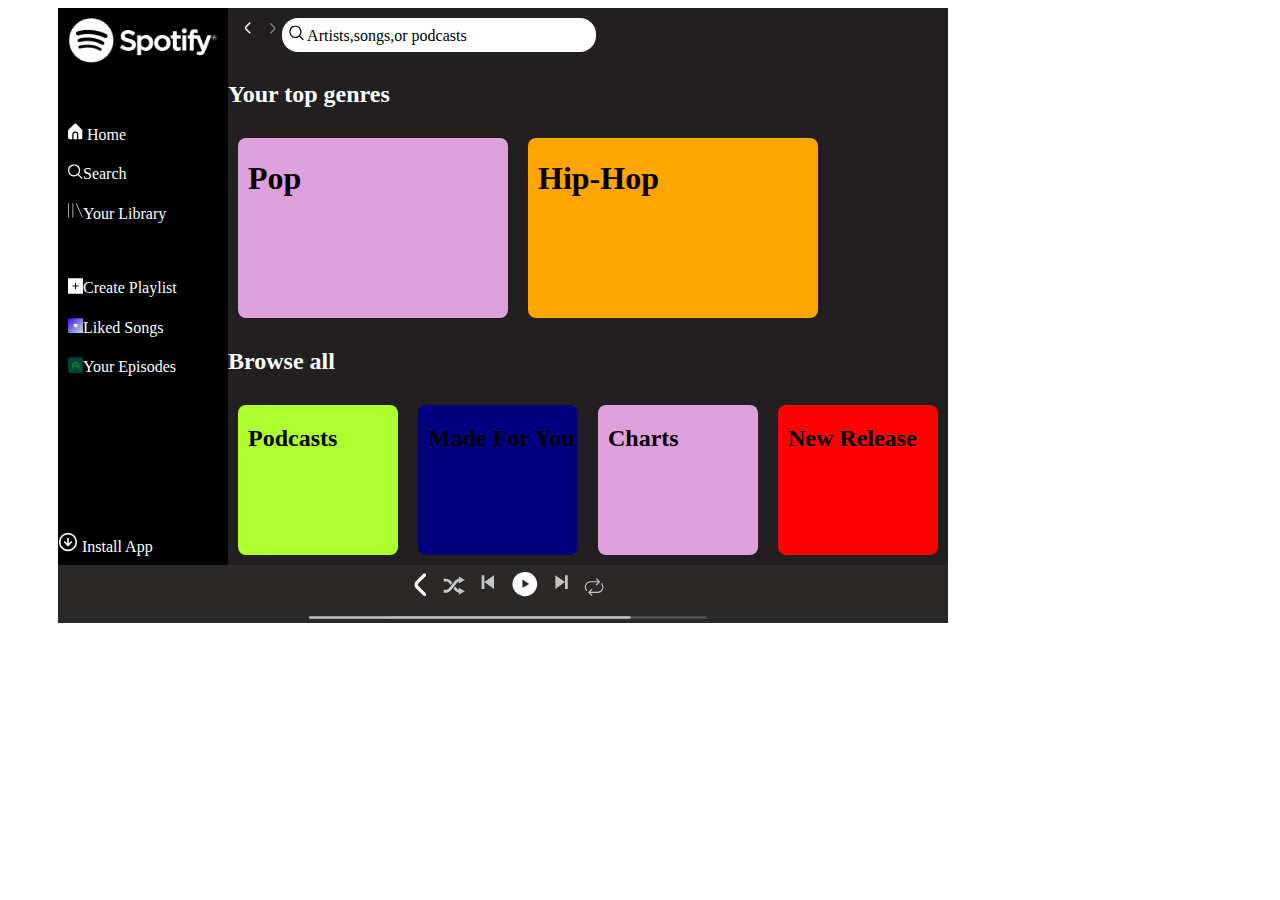
<file: index.html>
<!DOCTYPE html>
<html lang="en">
<head>
    <meta charset="UTF-8">
    <meta name="viewport" content="width=device-width, initial-scale=1.0">
    <title>Spotify</title>
</head>
<body>
<link rel="stylesheet" href="replica1spotify.css">
    <div class="flex-container">
        <div class="ch1">
            <div class="fi"><img src="Spotify logo.png" alt="img" width="150px"></div>
            <br>
            <br>
            <div class="fi"><img src="home.svg" alt="" width="15px">    Home</div>
            <div class="fi"><img src="search-white.svg" alt="" width="15px">Search</div>
            <div class="fi"><img src="library.svg" alt="" width="15px">Your Library</div>
            <br>
            <br>
            <div class="fi"><img src="Plus-small.svg" alt="" width="15px">Create Playlist</div>
            <div class="fi"><img src="Heart.svg" alt="" width="15px">Liked Songs</div>
            <div class="fi"><img src="media-podcast.svg" alt="" width="15px">Your Episodes</div>
            <div class="fii"><img src="download-03-svgrepo-com.svg" alt="" width="20"> Install App</div>
        </div>
    
        <div class="ch2">
            <div class="topbar">
                <div><img src="arrow-left.svg" alt="" width="20px">  <img src="arrow-right.svg" alt="" width="20px"></div>

                <div class="searchbar" ><img src="search.svg" alt="" width="15px"> Artists,songs,or podcasts</div>
            </div>
            <h2 style="color: white;"> Your top genres</h2>
            <div class="boxcontainer">
                <div class="b1"><h1> Pop</h1></div>
                <div class="b2"><h1> Hip-Hop</h1></div>

            </div>
            <h2 style="color: white;"> Browse all</h2>
            <div class="boxcontainer2">
                <div class="b3"><h2> Podcasts</h2></div>
                <div class="b4"><h2>Made For You</h2></div>
                <div class="b5"><h2> Charts</h2></div>
                <div class="b6"><h2> New Release</21></div>

            </div>  
        </div>
    </div>
    <div class="bottom">
        <div class="btmflexcontainer">
            <img src="arrow-left.svg" alt="" width="40px">
            <div class="btm1">
                <img src="shuffle.svg" alt="">
                <img src="skip-previous.svg" alt="">
                <img src="play.svg" alt="" width="30px">
                <img src="skip-forward.svg" alt="">
                <img src="repeat-all.svg" alt="">
            </div>
        </div>
        <div class="time-bar"><img src="time-bar.svg" alt="" width="400px"></div>
        
    </div>

        
    
    
</body>
</html>
</file>
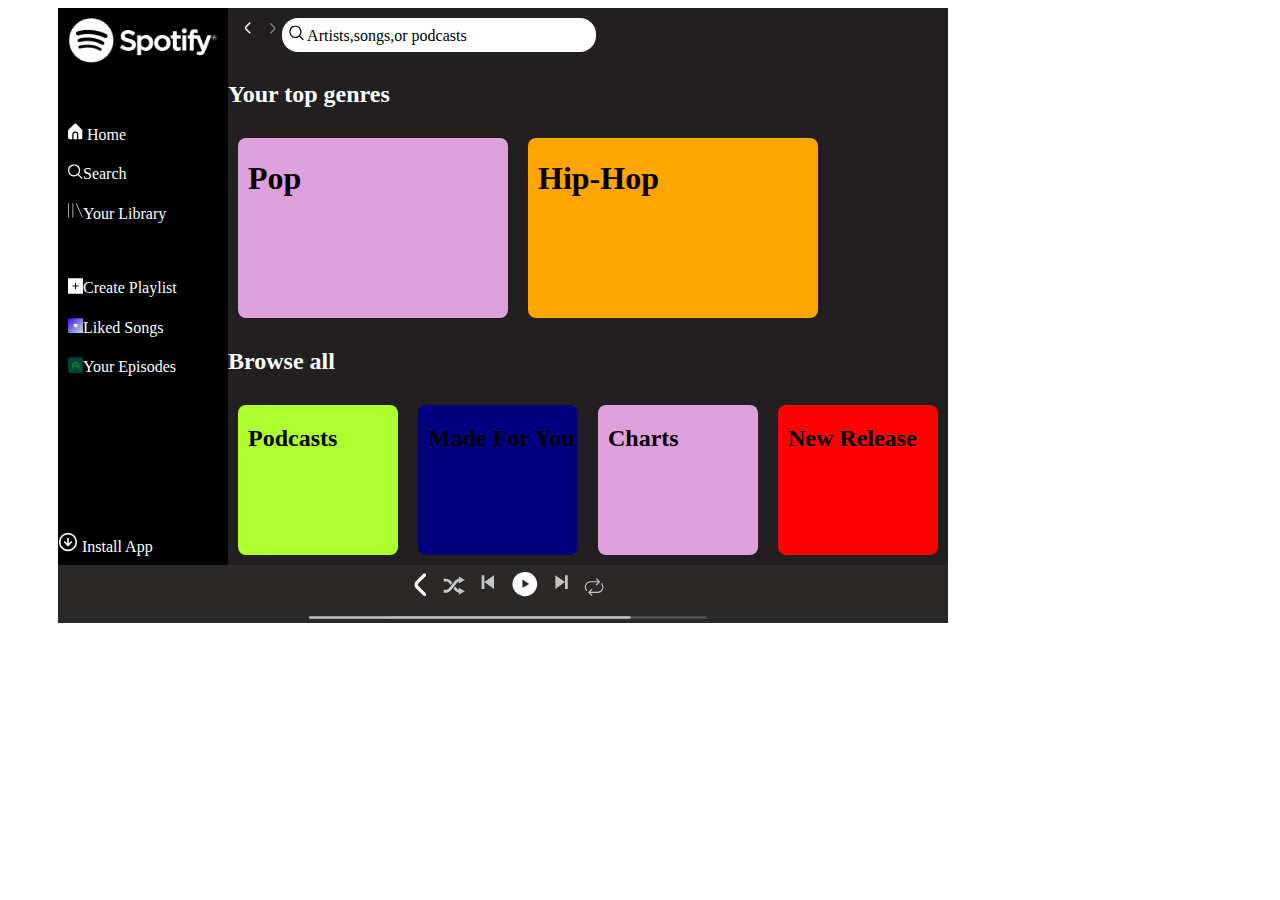
<file: Replica1spotify.html>
<!DOCTYPE html>
<html lang="en">
<head>
    <meta charset="UTF-8">
    <meta name="viewport" content="width=device-width, initial-scale=1.0">
    <title>Spotify</title>
</head>
<body>
<link rel="stylesheet" href="replica1spotify.css">
    <div class="flex-container">
        <div class="ch1">
            <div class="fi"><img src="Spotify logo.png" alt="img" width="150px"></div>
            <br>
            <br>
            <div class="fi"><img src="home.svg" alt="" width="15px">    Home</div>
            <div class="fi"><img src="search-white.svg" alt="" width="15px">Search</div>
            <div class="fi"><img src="library.svg" alt="" width="15px">Your Library</div>
            <br>
            <br>
            <div class="fi"><img src="Plus-small.svg" alt="" width="15px">Create Playlist</div>
            <div class="fi"><img src="Heart.svg" alt="" width="15px">Liked Songs</div>
            <div class="fi"><img src="media-podcast.svg" alt="" width="15px">Your Episodes</div>
            <div class="fii"><img src="download-03-svgrepo-com.svg" alt="" width="20"> Install App</div>
        </div>
    
        <div class="ch2">
            <div class="topbar">
                <div><img src="arrow-left.svg" alt="" width="20px">  <img src="arrow-right.svg" alt="" width="20px"></div>

                <div class="searchbar" ><img src="search.svg" alt="" width="15px"> Artists,songs,or podcasts</div>
            </div>
            <h2 style="color: white;"> Your top genres</h2>
            <div class="boxcontainer">
                <div class="b1"><h1> Pop</h1></div>
                <div class="b2"><h1> Hip-Hop</h1></div>

            </div>
            <h2 style="color: white;"> Browse all</h2>
            <div class="boxcontainer2">
                <div class="b3"><h2> Podcasts</h2></div>
                <div class="b4"><h2>Made For You</h2></div>
                <div class="b5"><h2> Charts</h2></div>
                <div class="b6"><h2> New Release</21></div>

            </div>  
        </div>
    </div>
    <div class="bottom">
        <div class="btmflexcontainer">
            <img src="arrow-left.svg" alt="" width="40px">
            <div class="btm1">
                <img src="shuffle.svg" alt="">
                <img src="skip-previous.svg" alt="">
                <img src="play.svg" alt="" width="30px">
                <img src="skip-forward.svg" alt="">
                <img src="repeat-all.svg" alt="">
            </div>
        </div>
        <div class="time-bar"><img src="time-bar.svg" alt="" width="400px"></div>
        
    </div>

        
    
    
</body>
</html>
</file>
<file: replica1spotify.css>
*{
    transform: scale(1.);
}
.flex-container{
    margin-left: 50px;
    display: flex;
    justify-content: flex-start;   
}
.ch1{
    background-color: black;
}
.fi{
    color: white;
    padding: 10px;
}
.ch2{
    justify-content: flex-start;
    background-color: rgb(33, 31, 31);
}
.topbar{
    display: flex;
    justify-content: flex-start;
    padding: 10px;
}
.searchbar{
    background-color: white;
    border-radius: 16px;
    width: 300px;
    padding: 7px;
}
.b1{
    background-color: plum;
    width: 260px;
    height: 180px;
    margin: 10px;
    border-radius: 8px;
    padding-left: 10px;
}
.boxcontainer{
    display: flex;
    
}
.b2{
    background-color: orange;
    width: 280px;
    height: 180px;
    margin: 10px;
    border-radius: 8px;
    padding-left: 10px;
}
.boxcontainer2{
    display: flex;
    
}
.b3{
    background-color:greenyellow;
    width: 150px;
    height: 150px;
    margin: 10px;
    border-radius: 8px;
    padding-left: 10px;
}
.b4{
    background-color: navy;
    width: 150px;
    height: 150px;
    margin: 10px;
    border-radius: 8px;
    padding-left: 10px;
}
.b5{
    background-color: plum;
    width: 150px;
    height: 150px;
    margin: 10px;
    border-radius: 8px;
    padding-left: 10px;
}
.b6{
    background-color: red;
    width: 150px;
    height: 150px;
    margin: 10px;
    border-radius: 8px;
    padding-left: 10px;
}
.fii{
    color: white;
    margin-top: 145px;
}
.bottom{
    border: 20px;
    border-color: rgb(249, 249, 251);
    border-top-color: rgb(255, 255, 255);
    background-color:  rgb(43, 40, 40);
    width: 890px;
    margin-left: 50px;
}
.btmflexcontainer{
    border: 2opx;
    border-top-color: white;
    display: flex;
    justify-content: center;
}
.btm1{
    border: 20px;
    border-top-color: white;
}
.time-bar{
    margin-left: 250px;
}
</file>
